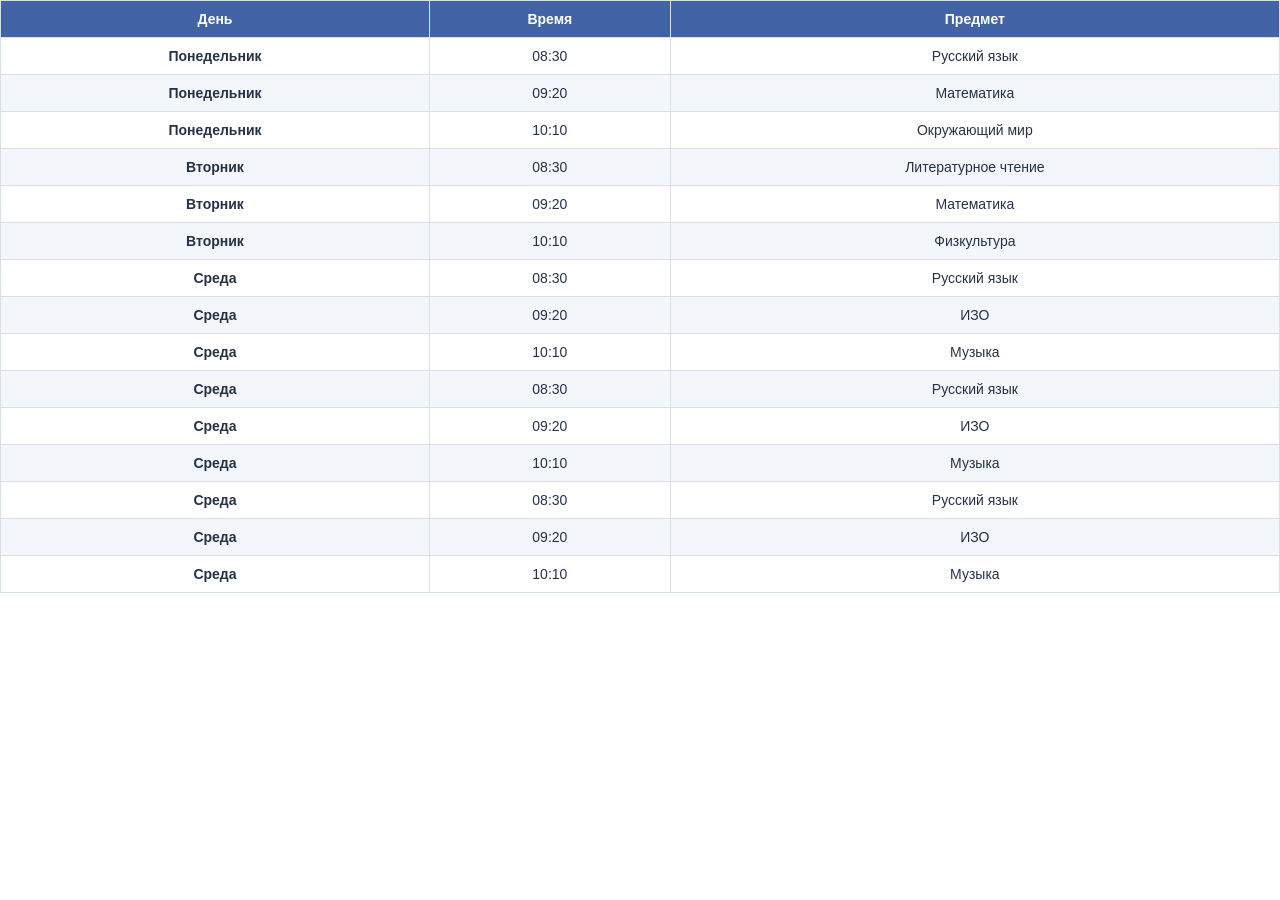
<file: part1.html>
<!DOCTYPE html>
<html lang="ru">
<head>
  <meta charset="UTF-8">
  <meta name="viewport" content="width=device-width, initial-scale=1.0">
  <link rel="stylesheet" href="style.css">
  <title>Понедельник — среда</title>
</head>
<body class="part-page">
  <table class="schedule-table">
    <thead>
      <tr><th>День</th><th>Время</th><th>Предмет</th></tr>
    </thead>
    <tbody>
      <tr><td>Понедельник</td><td>08:30</td><td>Русский язык</td></tr>
      <tr><td>Понедельник</td><td>09:20</td><td>Математика</td></tr>
      <tr><td>Понедельник</td><td>10:10</td><td>Окружающий мир</td></tr>
      <tr><td>Вторник</td><td>08:30</td><td>Литературное чтение</td></tr>
      <tr><td>Вторник</td><td>09:20</td><td>Математика</td></tr>
      <tr><td>Вторник</td><td>10:10</td><td>Физкультура</td></tr>
      <tr><td>Среда</td><td>08:30</td><td>Русский язык</td></tr>
      <tr><td>Среда</td><td>09:20</td><td>ИЗО</td></tr>
      <tr><td>Среда</td><td>10:10</td><td>Музыка</td></tr><tr><td>Среда</td><td>08:30</td><td>Русский язык</td></tr>
      <tr><td>Среда</td><td>09:20</td><td>ИЗО</td></tr>
      <tr><td>Среда</td><td>10:10</td><td>Музыка</td></tr><tr><td>Среда</td><td>08:30</td><td>Русский язык</td></tr>
      <tr><td>Среда</td><td>09:20</td><td>ИЗО</td></tr>
      <tr><td>Среда</td><td>10:10</td><td>Музыка</td></tr>
    </tbody>
  </table>
</body>
</html>
</file>
<file: style.css>
* {
  box-sizing: border-box;
}

body {
  margin: 0;
  padding: 24px;
  font-family: Arial, sans-serif;
  color: #263246;
  background: #f2f4f8;
}

.container {
  width: min(900px, 100%);
  margin: 0 auto;
}

.page-header {
  margin-bottom: 24px;
  text-align: center;
}

.eyebrow {
  margin: 0 0 8px;
  color: #64748b;
  font-size: 13px;
  text-transform: uppercase;
  letter-spacing: 1.5px;
}

h1 {
  margin: 0;
  font-size: clamp(28px, 5vw, 40px);
}

.subtitle {
  margin: 9px 0 0;
  color: #64748b;
}

.schedule-section {
  margin: 18px 0;
  padding: 18px;
  overflow: hidden;
  background: #ffffff;
  border: 1px solid #e1e6ef;
  border-radius: 14px;
  box-shadow: 0 5px 18px rgba(35, 50, 70, 0.05);
}

.schedule-section h2 {
  margin: 0 0 12px;
  font-size: 19px;
}

iframe {
  display: block;
  width: 100%;
  height: 390px;
  border: 0;
  background: #ffffff;
}

/* Стили таблиц в part1.html и part2.html */
.part-page {
  margin: 0;
  padding: 0;
  background: transparent;
}

.schedule-table {
  width: 100%;
  border-collapse: collapse;
  font-size: 14px;
}

.schedule-table th,
.schedule-table td {
  padding: 10px 8px;
  border: 1px solid #d8deea;
  text-align: center;
}

.schedule-table th {
  color: #ffffff;
  background: #4263a5;
}

.schedule-table tbody tr:nth-child(even) {
  background: #f3f6fb;
}

.schedule-table td:first-child {
  font-weight: bold;
}

footer {
  padding: 12px 0 4px;
  color: #778398;
  font-size: 12px;
  text-align: center;
}

@media (max-width: 600px) {
  body {
    padding: 14px;
  }

  .schedule-section {
    padding: 12px;
  }

  .schedule-table {
    font-size: 12px;
  }

  .schedule-table th,
  .schedule-table td {
    padding: 8px 4px;
  }
}
</file>
